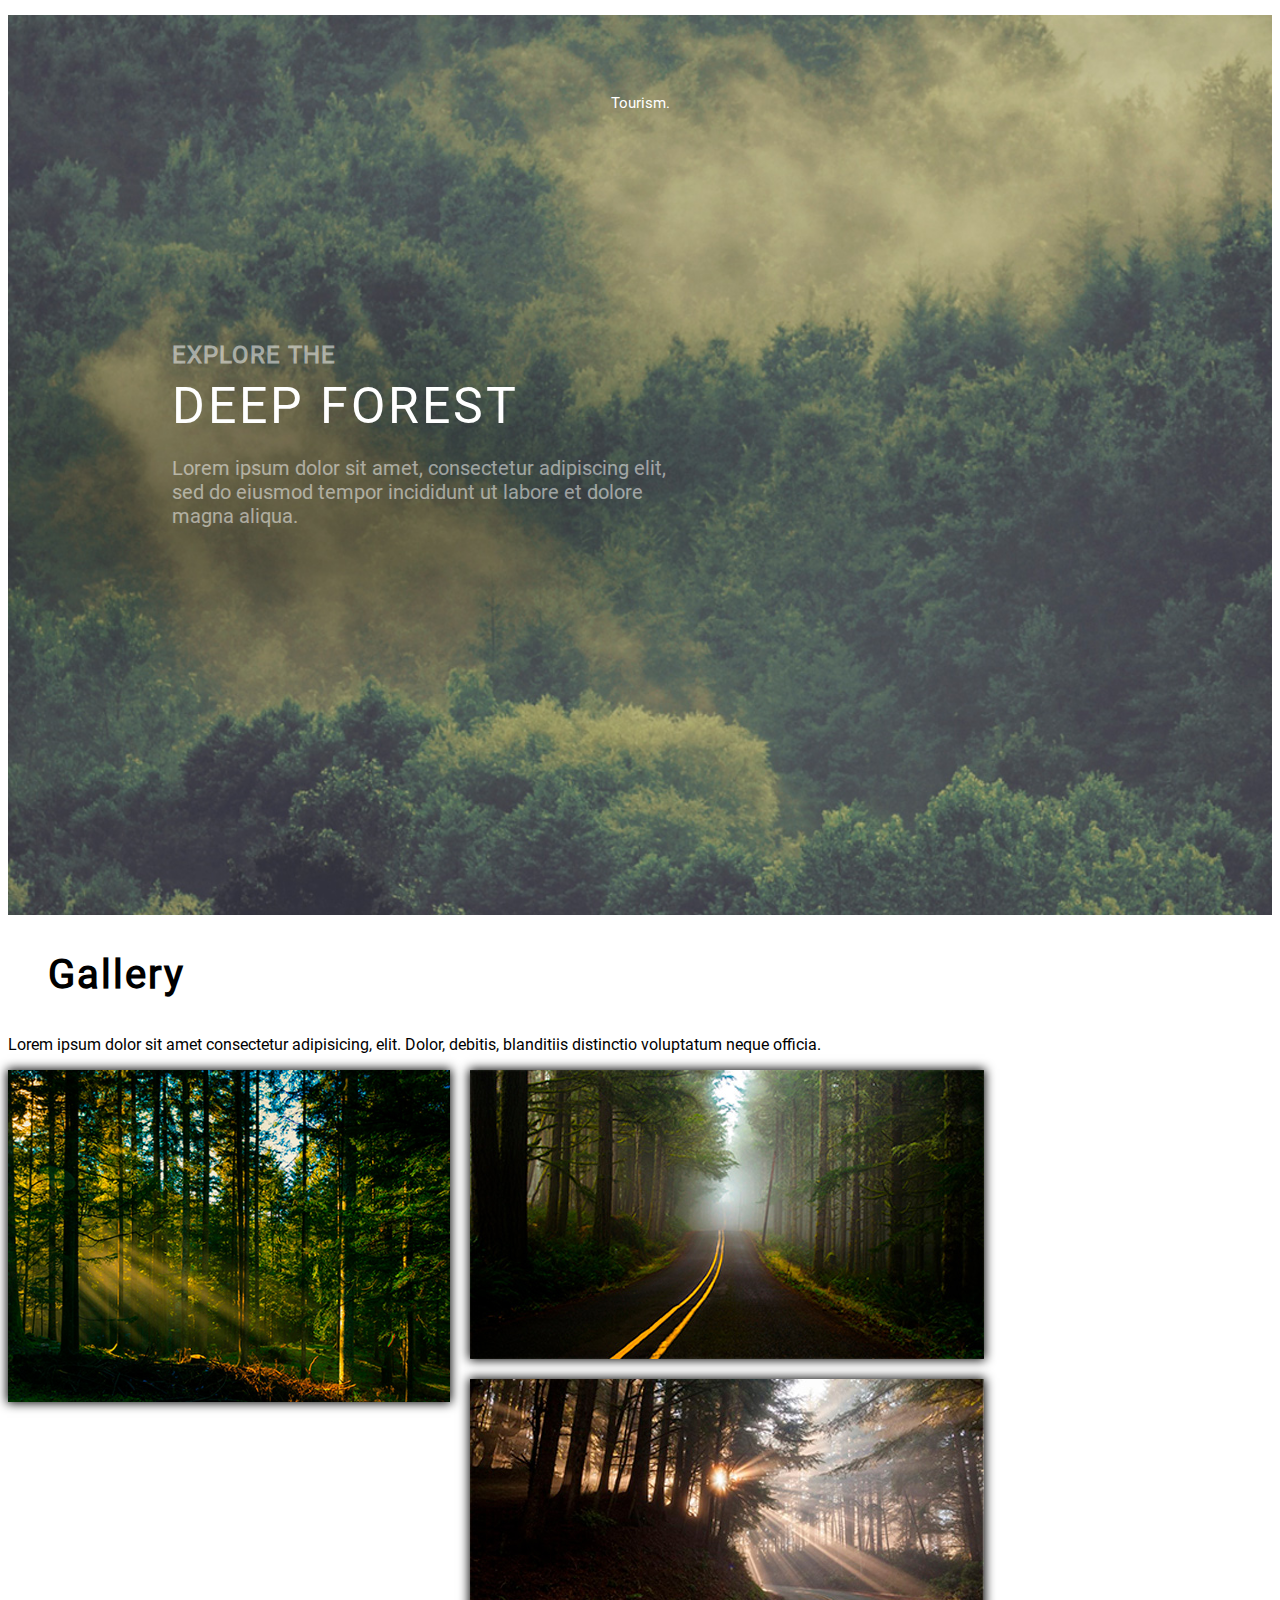
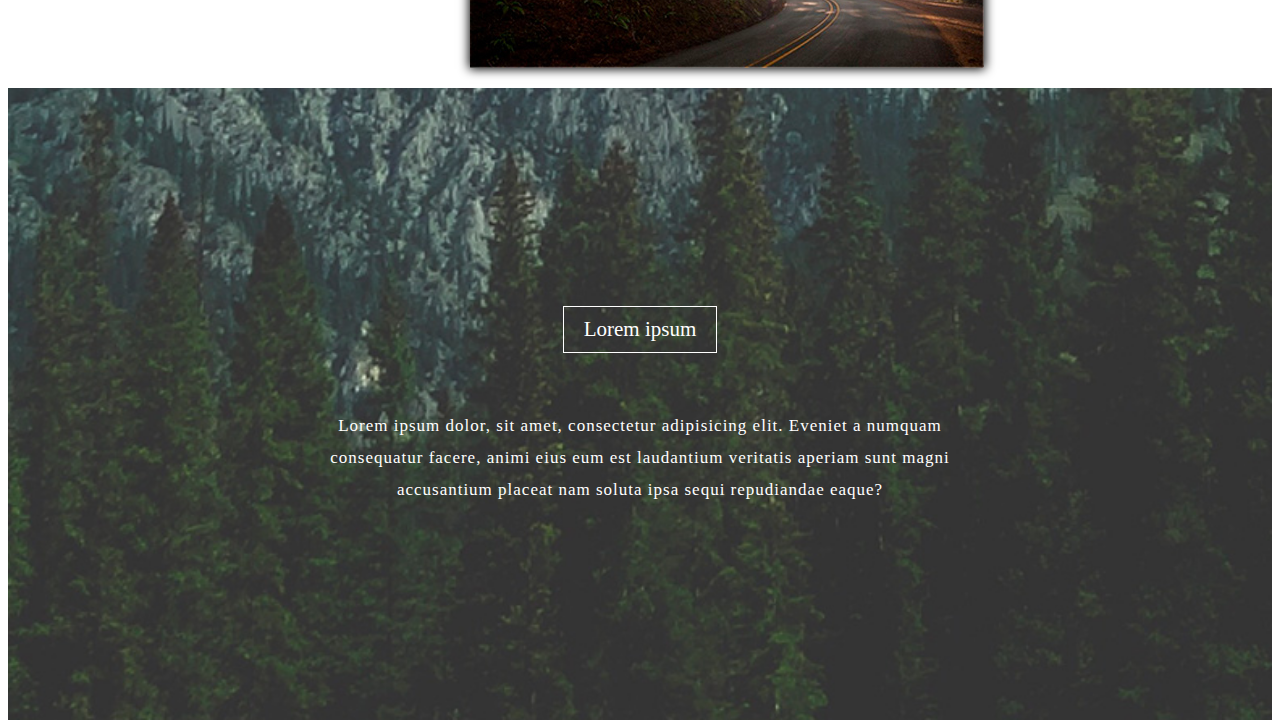
<file: проект 3/index.html>
<!DOCTYPE html>
<html lang="en">
<head>
	<meta charset="UTF-8">
	<meta name="viewport" content="width=device-width, initial-scale=1.0">
	<title>Tourism</title>
	<link rel="stylesheet" href="css/main.css">
</head>
<body>
	<main>
		<div class="container first">
			<p class= "tourism">Tourism.</p>
			<div class = "text-container">
			<p class="first-line">EXPLORE THE</p>
				<p class="second-line">DEEP FOREST</p>
				<p class="third-line">Lorem ipsum dolor sit amet, consectetur adipiscing elit, sed do eiusmod tempor incididunt ut labore et dolore magna aliqua.</p>	
			</div>
			</div>
		<div class="container second">
		<div class="gallery-container">
			<div class="gallery-text">
				<p class="gallery-header">Gallery</p>
				<p class="gallery-p">Lorem ipsum dolor sit amet consectetur adipisicing, elit. Dolor, debitis, blanditiis distinctio voluptatum neque officia.
				</p>
				<div>
					<div class="img-container">
						<img src="img/img2.1.jpg" class = "img1" alt="">
						<div class="wrapper">
							<img src="img/img2.2.jpg" class="img2" alt="Gallery image">
							<img src="img/img23.jpg" class = "img3" alt="">
						</div>
					</div>
				</div>
			</div>
			
		
		<div class="container third">
			<div class="last-container">
				<p class="last-header">Lorem ipsum</p>
				<p class="last-p">Lorem ipsum dolor, sit amet, consectetur adipisicing elit. Eveniet a numquam consequatur facere, animi eius eum est laudantium veritatis aperiam sunt magni accusantium placeat nam soluta ipsa sequi repudiandae eaque?</p>
			</div>
		</div>
	</main>
</body>
</html>
</file>
<file: проект 3/css/main.css>
*{
	padding: 0;
	madding: 0;
	box-sizing: border-box;
}
@font-face{
	font-family: RobotoR;
	src: url(../fonts/Roboto-Regular.ttf);
}
html,body,main{
	height: 100%;
	font-family: RobotoR;
}
.first{
	height: 100%;
	background-image: url(../img/img1.jpg);
	background-position:center;
	background-size: cover;
	background-repeat: no-repeat;
}
.first p{
	color: white;

}
.tourism{
	width: 100%;
	text-align: center;
	padding: 79px;
font-size: 15px;
}
.gallery-text{

}
.text-container{
	width: 40%;
	margin-left: 13%;
	margin-top: 13%;

}
.first-line{
	text-transform: uppercase;
	font-size: 24px;
	font-weight: bold;
	letter-spacing: 1px;
	line-height: 0.01;
	opacity: 0.5;
}
.second-line{
	font-size: 50px;
	line-height: 0.01;
	font-wight: extra-bold;
letter-spacing: 3px;

}
.third-line{
font-size: 20px;
opacity: 0.5;
}
.second{
	height: 100%;
	display: flex;
	justify-content: center;
	-ms-align-items: center;
	align-items: flex-start;
}
.gallery-container{
	width: 100%;
	max-width: ;
}
.img-container{
	width: 100%;
	display: flex;
	-ms-align-items: flex-start;
	align-items: flex-start;
}

img{
	display: block;
	max-width: 100%;
	height: auto;
box-shadow: 0 0 10px 1px rgba(0,0,0,3);

}
.img1{
	width: 35%;
}
.wrapper{
	margin-left: 20px;
}
.img2{
	margin-bottom: 20px;
}
.gallery-text{
	
	justify-content: space-between;
	-ms-align-items: center;
	align-items: center;
	margin-bottom: 20px;
}
.gallery-header{
	margin-left: 40px;
	font-size: 40px;
	font-weight: bold;
	letter-spacing: 2px;
	line-height: 1;
}
.galery.p{
	font-size: 18px;
}
.last-container
{
	display:flex ;
	justify-content: center;
	-ms-align-items: center;
	align-items: center;
	flex-direction: column;
	height: 100px;
	padding: 25%;
	background-image: url(../img/img3.jpg);
	background-position: center;
	-webkit-background-size: cover;
	background-size: cover;
	font-family: Roboto;
}
.last-header{
	color:white ;
	font-size: 21px;
	padding: 10px 20px;
	border: 1px solid white;
	margin-bottom: 40px;
}
.last-p{
	color: white;
	font-size: 17px;
	text-align: center;
	line-height: 1.9;
	letter-spacing: 1px;
}
</file>
